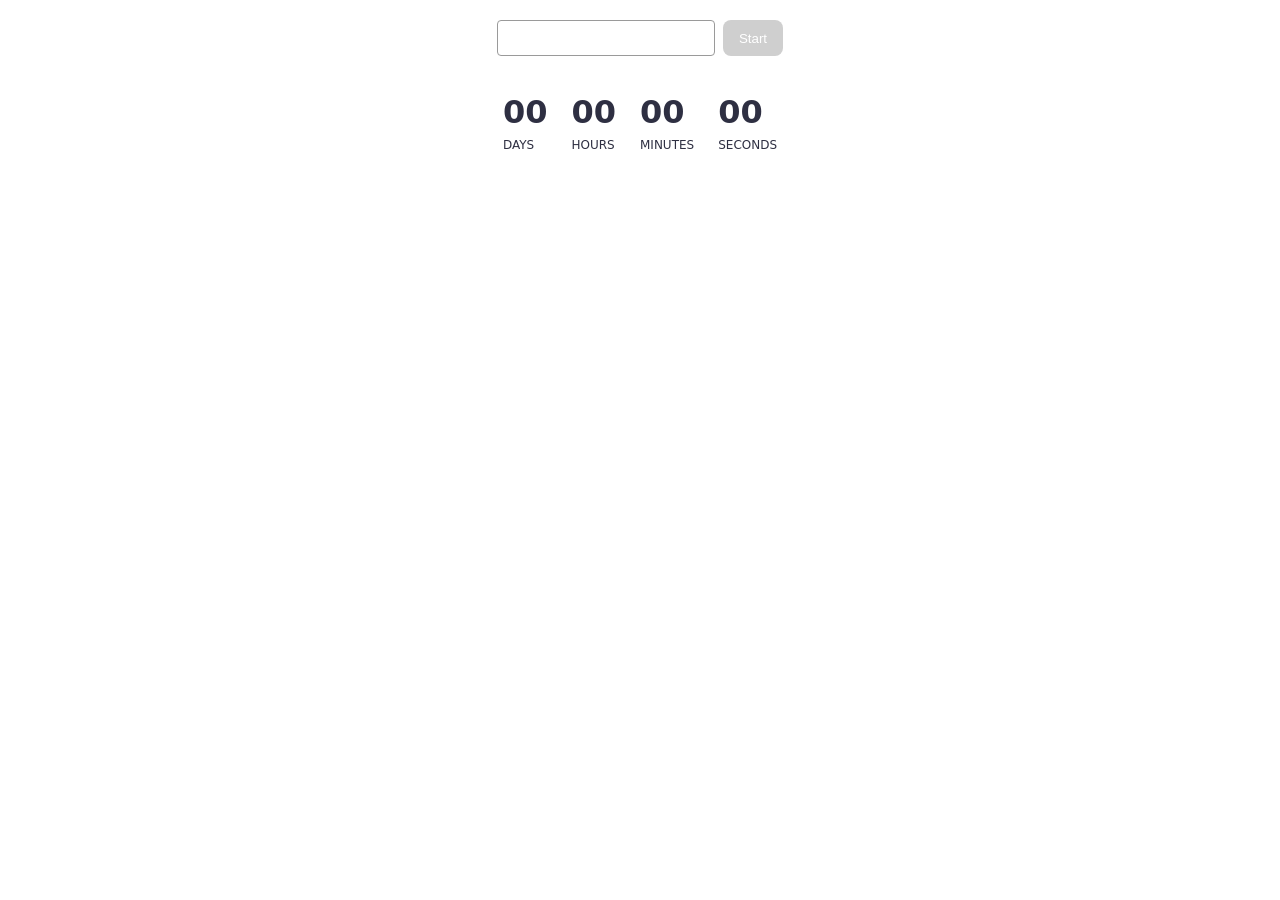
<file: src/1-timer.html>
<!doctype html>
<html lang="uk">
  <head>
    <meta charset="UTF-8" />
    <title>Timer Page</title>
    <link rel="stylesheet" href="./css/styles.css" />
  </head>
  <body>
    <main>
      <div class="container">
        <div class="controls">
          <input type="text" id="datetime-picker" />
          <button type="button" data-start disabled>Start</button>
        </div>

        <div class="timer">
          <div class="field">
            <span class="value" data-days>00</span>
            <span class="label">Days</span>
          </div>
          <div class="field">
            <span class="value" data-hours>00</span>
            <span class="label">Hours</span>
          </div>
          <div class="field">
            <span class="value" data-minutes>00</span>
            <span class="label">Minutes</span>
          </div>
          <div class="field">
            <span class="value" data-seconds>00</span>
            <span class="label">Seconds</span>
          </div>
        </div>

        <load src="./partials/back-link.html" />
      </div>
    </main>

    <script type="module" src="./js/1-timer.js"></script>
  </body>
</html>
</file>
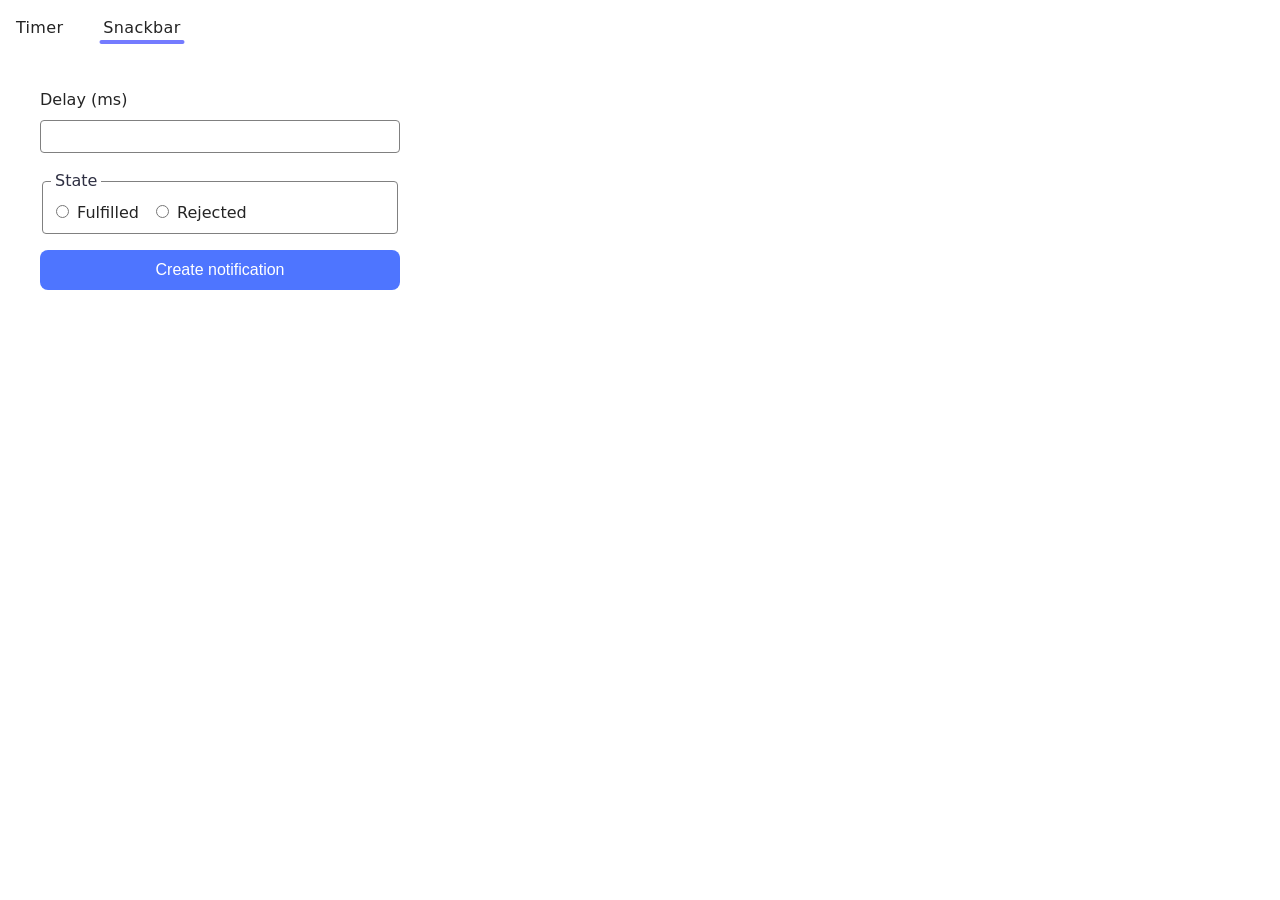
<file: src/2-snackbar.html>
<!doctype html>
<html lang="en">
  <head>
    <meta charset="UTF-8" />
    <title>Snackbar Generator</title>
    <link rel="stylesheet" href="./css/styles.css" />
  </head>
  <body>
    <nav class="nav">
      <ul class="nav-list">
        <li class="nav-item">
          <a class="nav-link" href="./1-timer.html">Timer</a>
        </li>
        <li class="nav-item">
          <a class="nav-link active" href="./2-snackbar.html">Snackbar</a>
        </li>
      </ul>
    </nav>

    <main>
      <div class="container">
        <load src="./partials/back-link.html" />

        <form class="form">
          <label class="form-label">
            Delay (ms)
            <input type="number" name="delay" name="delay" required />
          </label>

          <fieldset class="form-fieldset">
            <legend>State</legend>
            <label>
              <input type="radio" name="state" value="fulfilled" required />
              Fulfilled
            </label>
            <label>
              <input type="radio" name="state" value="rejected" required />
              Rejected
            </label>
          </fieldset>

          <button type="submit" class="submit-btn">Create notification</button>
        </form>
      </div>
    </main>

    <script type="module" src="./js/2-snackbar.js"></script>
  </body>
</html>
</file>
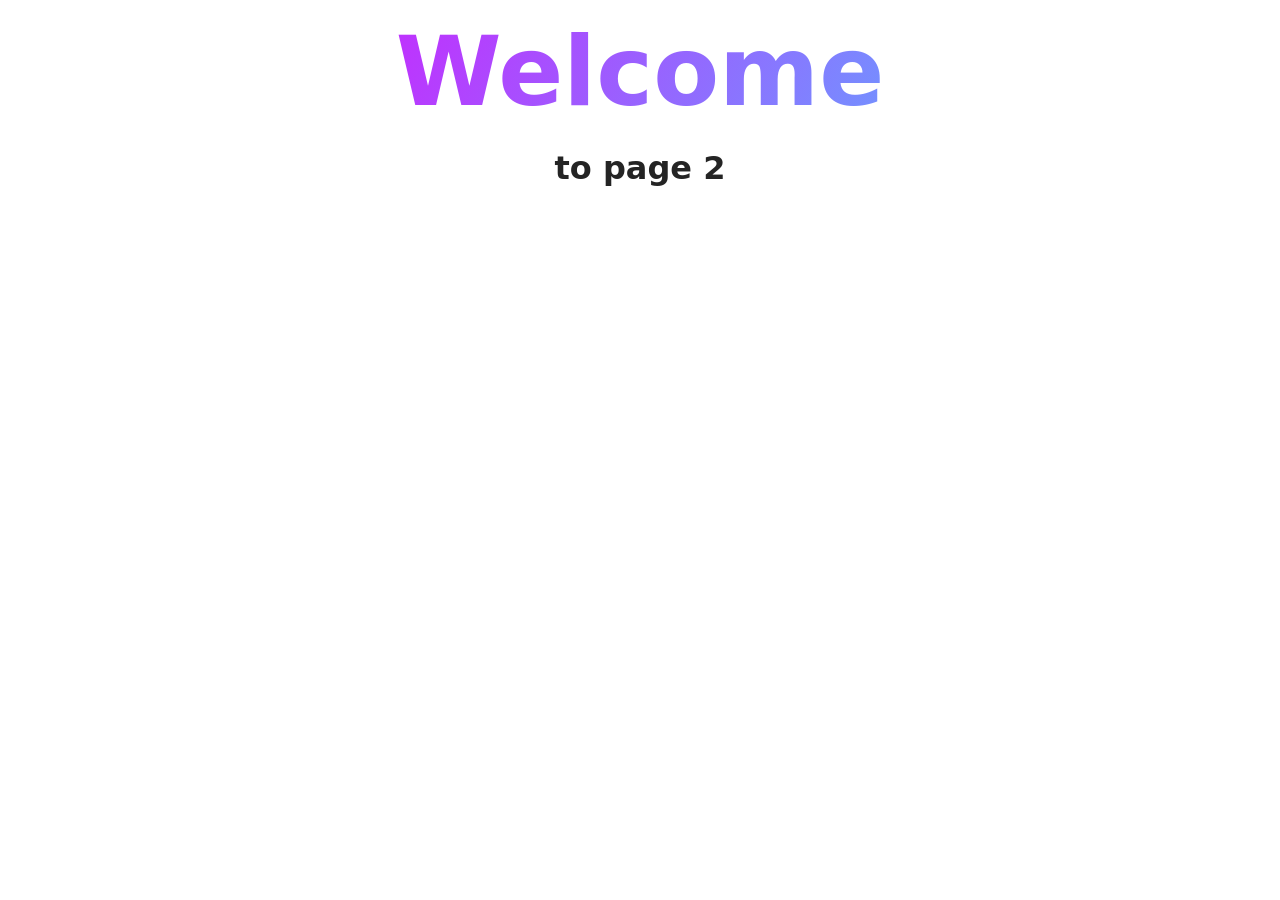
<file: src/page-2.html>
<!DOCTYPE html>
<html lang="en">
  <head>
    <meta charset="UTF-8" />
    <meta http-equiv="X-UA-Compatible" content="IE=edge" />
    <meta name="viewport" content="width=device-width, initial-scale=1.0" />
    <title>Page 2</title>
    <link rel="stylesheet" href="./css/styles.css" />
  </head>
  <body>
    <load
      src="./partials/header.html"
      icon-path="./img/sprite.svg#logo"
      highlight-act="active"
    />

    <main>
      <div class="container">
        <h1 class="main-title">
          <span class="main-title-gradient">Welcome</span> to page 2
        </h1>
        <load src="./partials/back-link.html" />
      </div>
    </main>

    <load src="./partials/footer.html" />
  </body>
</html>
</file>
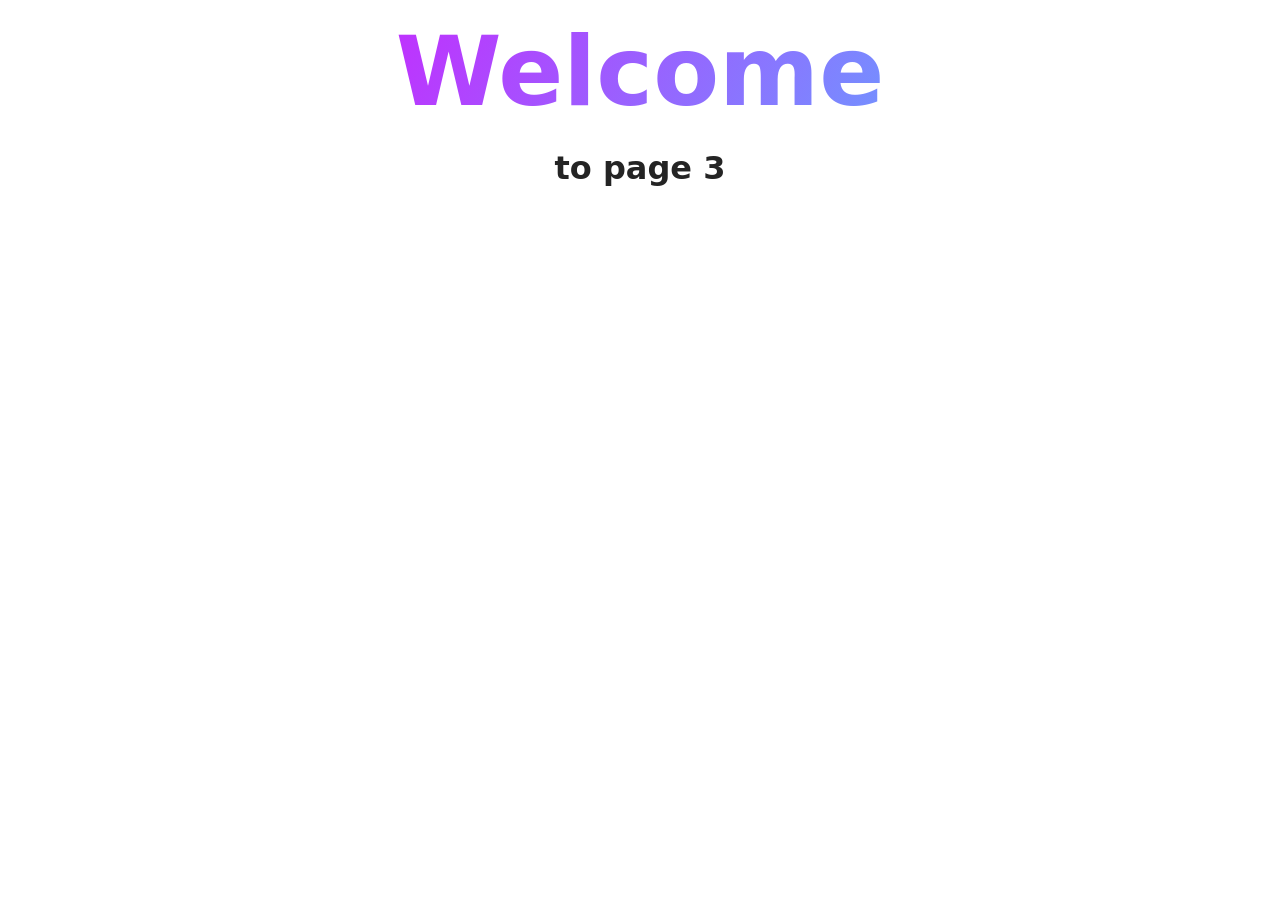
<file: src/page-3.html>
<!DOCTYPE html>
<html lang="en">
  <head>
    <meta charset="UTF-8" />
    <meta http-equiv="X-UA-Compatible" content="IE=edge" />
    <meta name="viewport" content="width=device-width, initial-scale=1.0" />
    <title>Page 3</title>
    <link rel="stylesheet" href="./css/styles.css" />
  </head>
  <body>
    <load
      src="./partials/header.html"
      icon-path="./img/sprite.svg#logo"
      highlight-curr="active"
    />

    <main>
      <div class="container">
        <h1 class="main-title">
          <span class="main-title-gradient">Welcome</span> to page 3
        </h1>
        <load src="./partials/back-link.html" />
      </div>
    </main>

    <load src="./partials/footer.html" />
  </body>
</html>
</file>
<file: src/css/styles.css>
/**
  |============================
  | include css partials with
  | default @import url()
  |============================
*/
/* Common styles */
@import url('./reset.css');
@import url('./base.css');
@import url('./container.css');
@import url('./animations.css');

/* Sections style */
@import url('./header.css');
@import url('./vite-promo.css');
@import url('./badges.css');
@import url('./back-link.css');
@import url('./footer.css');

.nav-list {
  margin: 16px 16px;
}

.controls {
  margin-top: 20px;
  display: flex;
  gap: 8px;
  justify-content: center;
}

#datetime-picker {
  padding: 8px;
  font-size: 16px;
  border: 1px solid #9a9a9a;
  border-radius: 4px;
  outline: none;
}

button[data-start] {
  padding: 8px 16px;
  background-color: #4e75ff;
  color: #fff;
  border: none;
  border-radius: 8px;
  cursor: pointer;
  font-weight: 500;
}

button[data-start]:disabled {
  background-color: #cfcfcf;
  cursor: not-allowed;
}

.timer {
  display: flex;
  justify-content: center;
  gap: 24px;
  margin-top: 32px;
}

.field {
  display: flex;
  flex-direction: column;
}

.value {
  font-size: 32px;
  font-weight: 600;
  color: #2e2f42;
}

.label {
  font-size: 12px;
  text-transform: uppercase;
  color: #2e2f42;
  font-weight: 400;
}

.form {
  display: flex;
  flex-direction: column;
  gap: 16px;
  max-width: 360px;
  margin: 20px auto;
}

.form-label {
  display: flex;
  flex-direction: column;
  text-align: left;
  gap: 8px;
}

.form-label input {
  padding: 8px;
  border: 1px solid #808080;
  border-radius: 4px;
  outline: none;
}

.form-fieldset {
  display: flex;
  text-align: left;
  gap: 12px;
  padding: 10px;
  border: 1px solid #808080;
  border-radius: 4px;
}

.submit-btn {
  padding: 10px;
  background-color: #4e75ff;
  color: white;
  border: none;
  border-radius: 8px;
  font-weight: 500;
  cursor: pointer;
}

.submit-btn:hover {
  background-color: #3b5edb;
}

.form {
  margin-top: 32px;
  display: flex;
  flex-direction: column;
  gap: 16px;
  max-width: 360px;
  margin-left: 0;
}

.form-label-number {
  display: flex;
  flex-direction: column;
  gap: 8px;
  font-size: 16px;
  color: #2e2f42;
}

.form-label-number input {
  height: 40px;
  padding: 8px 16px;
  border: 1px solid #808080;
  border-radius: 4px;
  font-size: 16px;
  outline: none;
  transition: border-color 0.3s ease;
}

.form-label-number input:hover {
  border-color: #000;
}

.form-fieldset {
  display: flex;
  gap: 12px;
  padding: 8px;
  border: 1px solid #808080;
  border-radius: 4px;
}

.form-fieldset legend {
  padding: 0 4px;
  font-size: 16px;
  color: #2e2f42;
}

.radio-group {
  display: flex;
  gap: 24px;
}

.form-label-radio {
  display: flex;
  gap: 8px;
  font-size: 16px;
  cursor: pointer;
}

.form-label-radio input[type='radio'] {
  width: 18px;
  height: 18px;
  accent-color: #4e75ff;
}

.submit-btn {
  height: 40px;
  width: 100%;
  background-color: #4e75ff;
  color: #fff;
  border: none;
  border-radius: 8px;
  font-size: 16px;
  font-weight: 500;
  cursor: pointer;
  transition:
    background-color 0.3s ease,
    box-shadow 0.3s ease;
}

.submit-btn:hover {
  background-color: #3b5edb;
}

.submit-btn:focus {
  box-shadow: 0 0 0 4px rgba(78, 117, 255, 0.5);
}
</file>
